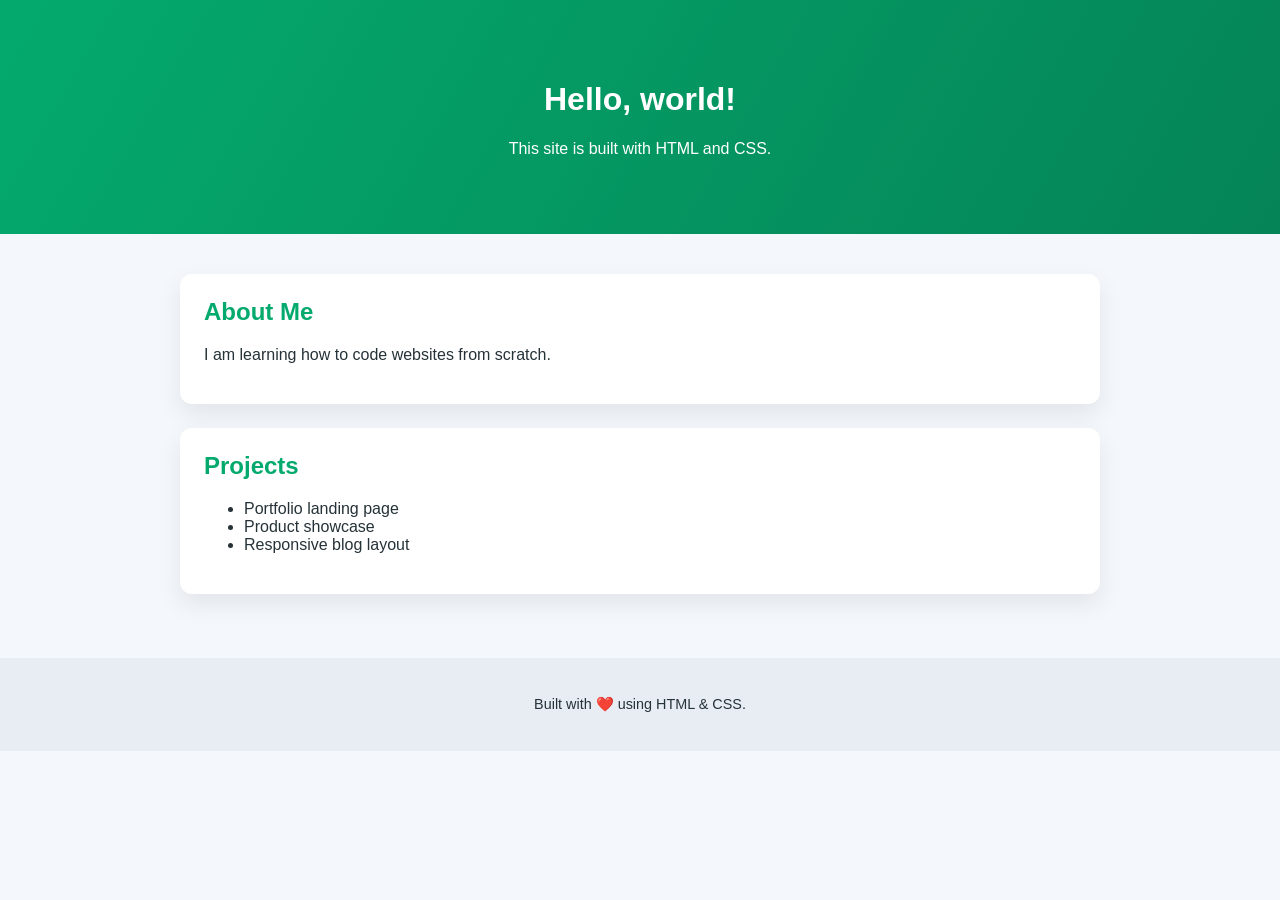
<file: web20/index.html>
<!DOCTYPE html>
<html lang="en">
<head>
  <meta charset="UTF-8">
  <meta name="viewport" content="width=device-width, initial-scale=1">
  <title>My First Website</title>
  <link rel="stylesheet" href="css/styles.css" type="text/css">
</head>
<body>
  <header>
    <h1>Hello, world!</h1>
    <p>This site is built with HTML and CSS.</p>
  </header>
  <main>
    <section>
      <h2>About Me</h2>
      <p>I am learning how to code websites from scratch.</p>
    </section>
    <section>
      <h2>Projects</h2>
      <ul>
        <li>Portfolio landing page</li>
        <li>Product showcase</li>
        <li>Responsive blog layout</li>
      </ul>
    </section>
  </main>
  <footer>
    <p>Built with ❤️ using HTML & CSS.</p>
  </footer>
</body>
</html>
</file>
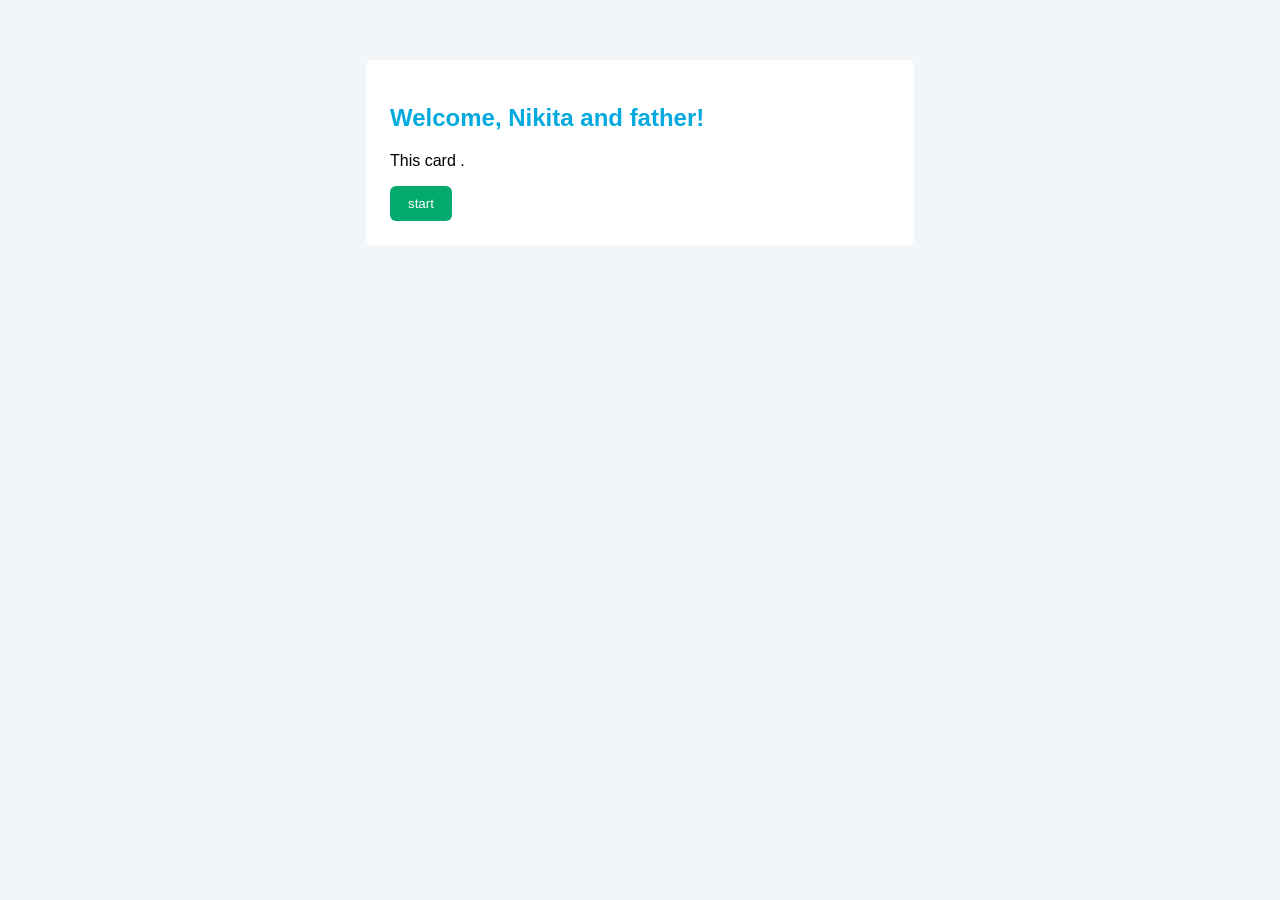
<file: web20/main.html>
<!DOCTYPE html>
<html>
<head>
<link rel="stylesheet" href="css/styles1.css" type="text/css">
</head>

<body>
<section>
  <h1>Welcome, Nikita and father!</h1>
  <p>This card .</p>
  <button>start</button>
</section>
</body>
</html>
</file>
<file: web20/css/styles.css>
* {
  box-sizing: border-box;
}
body {
  font-family: "Segoe UI", Roboto, sans-serif;
  margin: 0;
  background: #f4f7fb;
  color: #253238;
}
header {
  background: linear-gradient(120deg, #04AA6D, #058457);
  color: #fff;
  padding: 60px 20px;
  text-align: center;
}
main {
  max-width: 960px;
  margin: 0 auto;
  padding: 40px 20px;
}
section {
  background: #fff;
  border-radius: 12px;
  padding: 24px;
  margin-bottom: 24px;
  box-shadow: 0 10px 25px rgba(15, 23, 42, 0.08);
}
section h2 {
  margin-top: 0;
  color: #04AA6D;
}
footer {
  padding: 24px;
  text-align: center;
  background: #e8edf4;
  font-size: 0.9rem;
}
</file>
<file: web20/css/styles1.css>
body {
  font-family: Arial, sans-serif;
  background-color: #f3f6f9;
  margin: 0;
}
section {
  max-width: 500px;
  margin: 60px auto;
  background: white;
  padding: 24px;
  border-radius: 6px;
}
h1 {
  color: #04AADD;
}
button {
  background:#04AA6D;
  color:white;
  border:none;
  padding:10px 18px;
  border-radius:6px;
}
</file>
